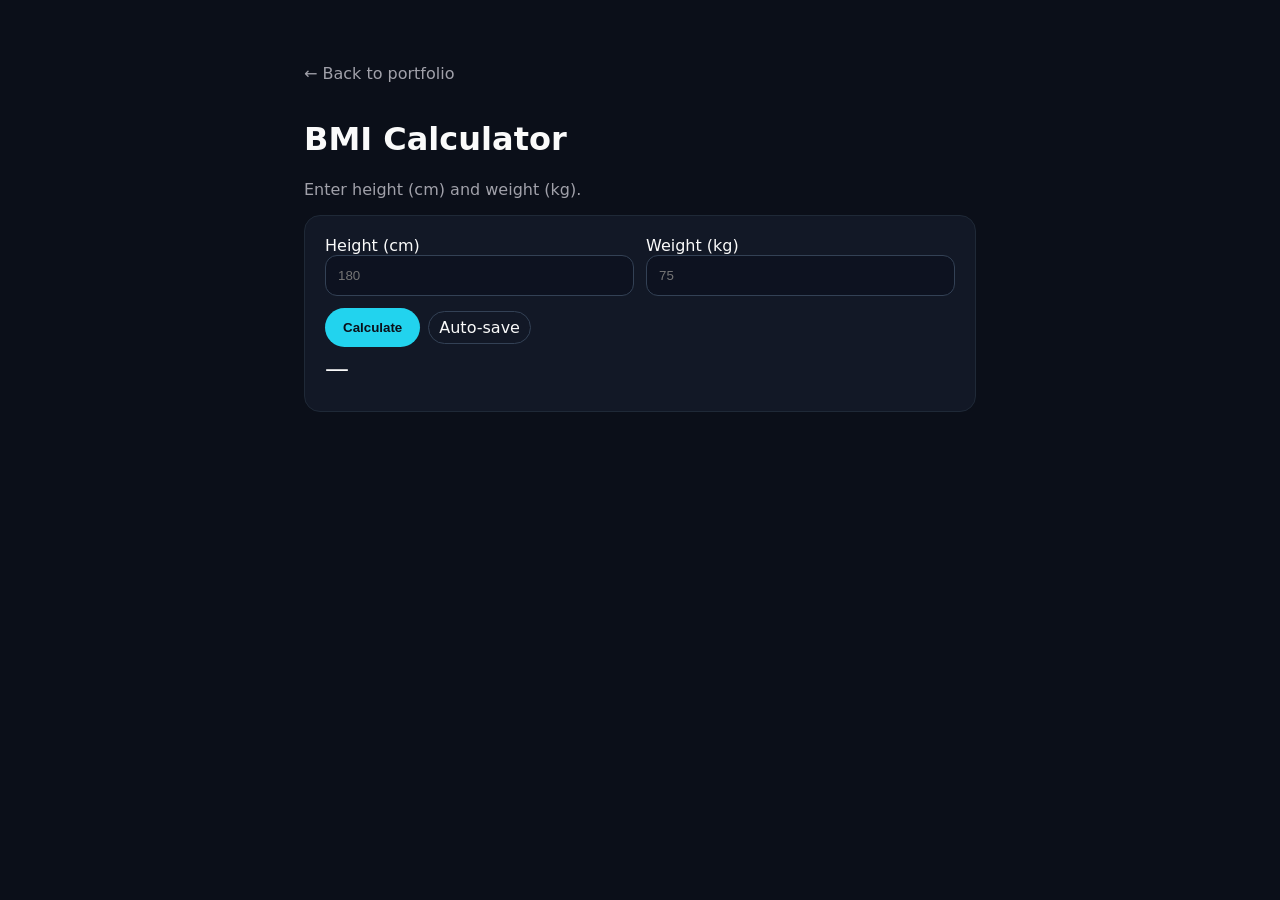
<file: projects/bmi/index.html>
<!doctype html>
<html lang="en">
<meta charset="utf-8" />
<meta name="viewport" content="width=device-width,initial-scale=1" />
<title>BMI Calculator</title>
<style>
  :root { --bg:#0b0f19; --card:#121826; --muted:#a1a1aa; --text:#fafafa; --accent:#22d3ee; }
  *{box-sizing:border-box} body{margin:0;font-family:system-ui,Segoe UI,Roboto,Arial;background:var(--bg);color:var(--text)}
  .wrap{max-width:720px;margin:40px auto;padding:24px}
  .card{background:var(--card);border:1px solid #1f2937;border-radius:16px;padding:20px}
  .row{display:grid;grid-template-columns:1fr 1fr;gap:12px}
  input{width:100%;border:1px solid #334155;background:#0d1220;color:var(--text);border-radius:12px;padding:12px}
  button{border:0;background:var(--accent);color:#0b0f19;font-weight:600;border-radius:999px;padding:12px 18px;cursor:pointer}
  .muted{color:var(--muted)}
  .back{display:inline-block;margin-bottom:16px;color:var(--muted);text-decoration:none}
  .result{font-size:24px;margin:8px 0}
  .pill{display:inline-block;border:1px solid #334155;padding:6px 10px;border-radius:999px;margin-right:6px}
</style>
<body>
  <div class="wrap">
    <a class="back" href="../../">← Back to portfolio</a>
    <h1>BMI Calculator</h1>
    <p class="muted">Enter height (cm) and weight (kg).</p>

    <div class="card">
      <div class="row">
        <div><label>Height (cm)<br><input id="h" type="number" min="80" max="250" placeholder="180"></label></div>
        <div><label>Weight (kg)<br><input id="w" type="number" min="20" max="250" placeholder="75"></label></div>
      </div>
      <div style="margin-top:12px;display:flex;gap:8px;align-items:center">
        <button id="calc">Calculate</button>
        <span id="save" class="pill" title="Last result will be saved">Auto-save</span>
      </div>
      <div class="result" id="res">—</div>
      <div class="muted" id="cat"></div>
    </div>
  </div>
<script>
const h=document.getElementById('h'), w=document.getElementById('w'), res=document.getElementById('res'), cat=document.getElementById('cat')
document.getElementById('calc').onclick=()=>{
  const H=parseFloat(h.value), W=parseFloat(w.value)
  if(!H||!W) return alert('Enter both height and weight')
  const bmi=+(W/((H/100)**2)).toFixed(1)
  res.textContent=`BMI: ${bmi}`
  let c='Normal'
  if(bmi<18.5) c='Underweight'
  else if(bmi<25) c='Normal'
  else if(bmi<30) c='Overweight'
  else c='Obese'
  cat.textContent=`Category: ${c}`
  localStorage.setItem('bmi-last', JSON.stringify({H,W,bmi,c,ts:Date.now()}))
}
const last=localStorage.getItem('bmi-last')
if(last){ try{ const o=JSON.parse(last); h.value=o.H; w.value=o.W; res.textContent=`BMI: ${o.bmi}`; cat.textContent=`Category: ${o.c}` }catch{} }
</script>
</body>
</html>
</file>
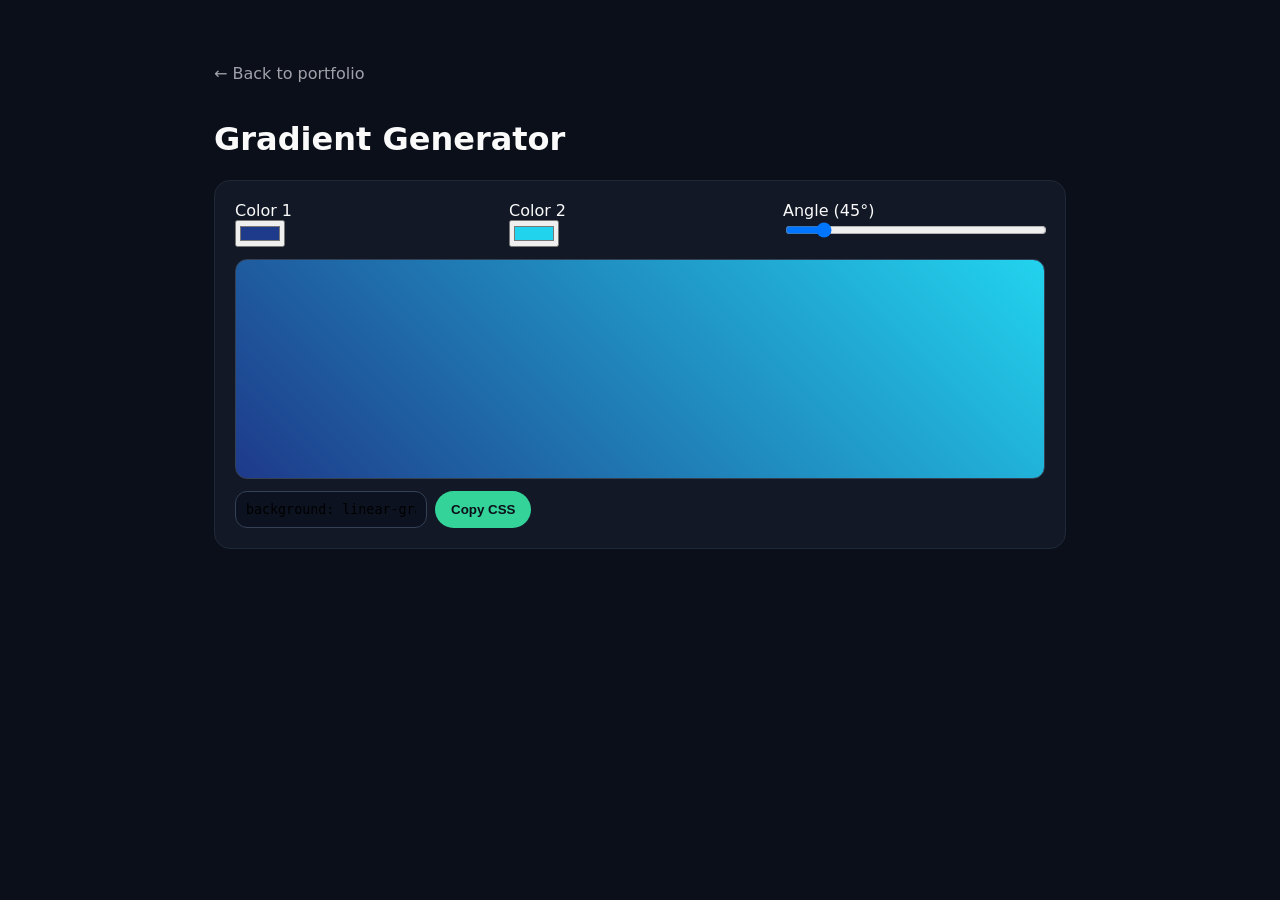
<file: projects/gradient/index.html>
<!doctype html>
<html lang="en">
<meta charset="utf-8" />
<meta name="viewport" content="width=device-width,initial-scale=1" />
<title>Gradient Generator</title>
<style>
  :root { --bg:#0b0f19; --card:#121826; --muted:#a1a1aa; --text:#fafafa; --accent:#34d399; }
  *{box-sizing:border-box} body{margin:0;font-family:system-ui,Segoe UI,Roboto,Arial;background:var(--bg);color:var(--text)}
  .wrap{max-width:900px;margin:40px auto;padding:24px}
  .card{background:var(--card);border:1px solid #1f2937;border-radius:16px;padding:20px}
  .row{display:grid;grid-template-columns:1fr 1fr 1fr;gap:12px}
  input[type="range"], input[type="text"]{width:100%}
  .box{height:220px;border-radius:12px;border:1px solid #334155;margin-top:12px}
  button{border:0;background:var(--accent);color:#0b0f19;font-weight:600;border-radius:999px;padding:10px 16px;cursor:pointer}
  .out{background:#0d1220;border:1px solid #334155;border-radius:12px;padding:10px;font-family:ui-monospace,Menlo,Consolas,monospace}
  .back{display:inline-block;margin-bottom:16px;color:var(--muted);text-decoration:none}
</style>
<body>
  <div class="wrap">
    <a class="back" href="../../">← Back to portfolio</a>
    <h1>Gradient Generator</h1>

    <div class="card">
      <div class="row">
        <label>Color 1<br><input id="c1" type="color" value="#1e3a8a"></label>
        <label>Color 2<br><input id="c2" type="color" value="#22d3ee"></label>
        <label>Angle (<span id="angV">45</span>°)<br><input id="ang" type="range" min="0" max="360" value="45"></label>
      </div>

      <div class="box" id="box"></div>

      <div style="display:flex;gap:8px;margin-top:12px">
        <input id="css" class="out" readonly>
        <button id="copy">Copy CSS</button>
      </div>
    </div>
  </div>
<script>
const c1=document.getElementById('c1'), c2=document.getElementById('c2'), ang=document.getElementById('ang'), angV=document.getElementById('angV')
const box=document.getElementById('box'), css=document.getElementById('css')
function render(){
  const g=`linear-gradient(${ang.value}deg, ${c1.value}, ${c2.value})`
  box.style.background=g; css.value=`background: ${g};`
  angV.textContent=ang.value
}
[c1,c2,ang].forEach(el=>el.oninput=render); render()
document.getElementById('copy').onclick=()=>{ navigator.clipboard.writeText(css.value); alert('Copied!') }
</script>
</body>
</html>
</file>
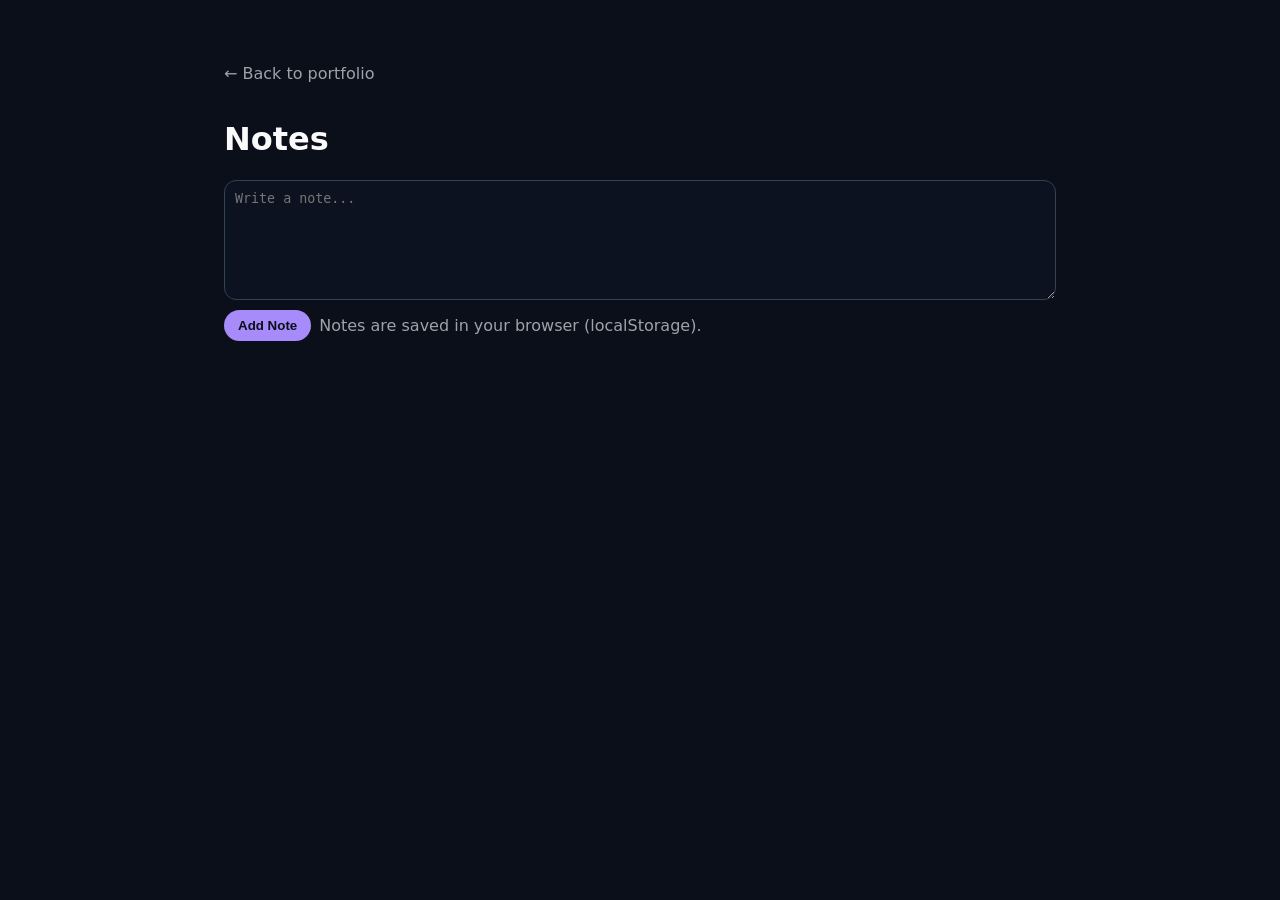
<file: projects/notes/index.html>
<!doctype html>
<html lang="en">
<meta charset="utf-8" />
<meta name="viewport" content="width=device-width,initial-scale=1" />
<title>Notes App</title>
<style>
  :root { --bg:#0b0f19; --card:#121826; --muted:#a1a1aa; --text:#fafafa; --accent:#a78bfa; }
  *{box-sizing:border-box} body{margin:0;font-family:system-ui,Segoe UI,Roboto,Arial;background:var(--bg);color:var(--text)}
  .wrap{max-width:880px;margin:40px auto;padding:24px}
  .grid{display:grid;grid-template-columns:repeat(auto-fill,minmax(240px,1fr));gap:12px}
  .card{background:var(--card);border:1px solid #1f2937;border-radius:16px;padding:12px;display:flex;flex-direction:column}
  textarea{resize:vertical;min-height:120px;width:100%;border:1px solid #334155;background:#0d1220;color:var(--text);border-radius:12px;padding:10px}
  button{border:0;background:var(--accent);color:#0b0f19;font-weight:600;border-radius:999px;padding:8px 14px;cursor:pointer}
  .row{display:flex;gap:8px;align-items:center}
  .muted{color:var(--muted)}
  .back{display:inline-block;margin-bottom:16px;color:var(--muted);text-decoration:none}
</style>
<body>
  <div class="wrap">
    <a class="back" href="../../">← Back to portfolio</a>
    <h1>Notes</h1>
    <div class="row" style="margin:10px 0">
      <textarea id="new" placeholder="Write a note..."></textarea>
    </div>
    <div class="row" style="margin-bottom:16px">
      <button id="add">Add Note</button>
      <span class="muted">Notes are saved in your browser (localStorage).</span>
    </div>
    <div id="list" class="grid"></div>
  </div>
<script>
const listEl=document.getElementById('list'), newEl=document.getElementById('new')
document.getElementById('add').onclick=()=>{ const t=newEl.value.trim(); if(!t) return; add({id:crypto.randomUUID(),text:t}); newEl.value=''; save() }
let notes=[]
function add(n){ notes.unshift(n); render() }
function del(id){ notes=notes.filter(n=>n.id!==id); render(); save() }
function edit(id){ const n=notes.find(n=>n.id===id); const t=prompt('Edit note:', n.text); if(t!=null){ n.text=t; render(); save() } }
function render(){
  listEl.innerHTML = notes.map(n=>`
    <div class="card">
      <div class="muted" style="font-size:12px">${new Date().toLocaleString()}</div>
      <div style="margin:8px 0; white-space:pre-wrap">${n.text.replace(/[<>&]/g, s=>({ '<':'&lt;','>':'&gt;','&':'&amp;' }[s]))}</div>
      <div class="row" style="margin-top:auto">
        <button onclick="edit('${n.id}')">Edit</button>
        <button onclick="del('${n.id}')" style="background:#ef4444;color:white">Delete</button>
      </div>
    </div>`).join('')
}
function save(){ localStorage.setItem('notes-app', JSON.stringify(notes)) }
try{ notes=JSON.parse(localStorage.getItem('notes-app'))||[] }catch{ notes=[] }
render()
</script>
</body>
</html>
</file>
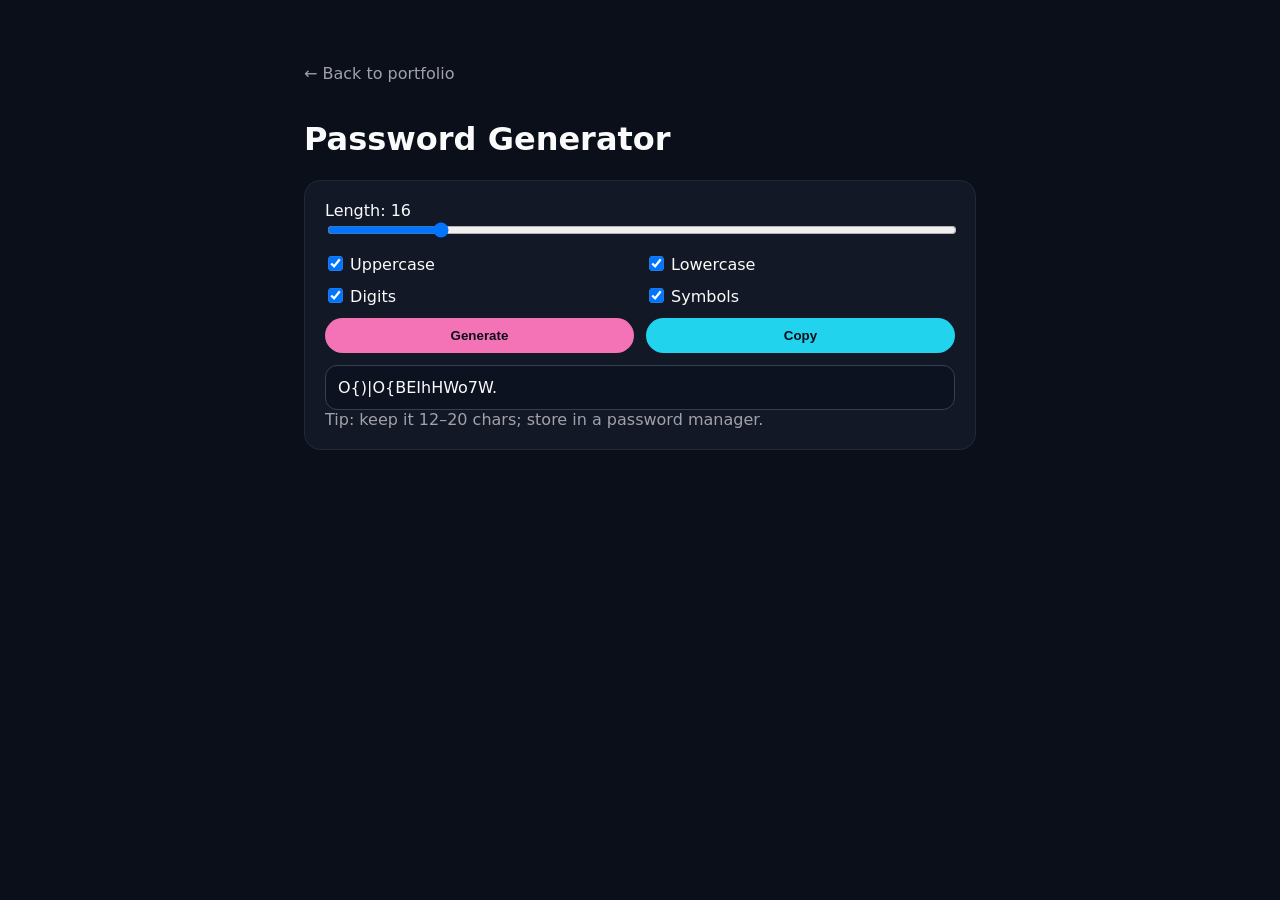
<file: projects/password/index.html>
<!doctype html>
<html lang="en">
<meta charset="utf-8" />
<meta name="viewport" content="width=device-width,initial-scale=1" />
<title>Password Generator</title>
<style>
  :root { --bg:#0b0f19; --card:#121826; --muted:#a1a1aa; --text:#fafafa; --accent:#f472b6; }
  *{box-sizing:border-box} body{margin:0;font-family:system-ui,Segoe UI,Roboto,Arial;background:var(--bg);color:var(--text)}
  .wrap{max-width:720px;margin:40px auto;padding:24px}
  .card{background:var(--card);border:1px solid #1f2937;border-radius:16px;padding:20px}
  input[type="range"]{width:100%}
  .row{display:grid;grid-template-columns:1fr 1fr;gap:12px}
  .muted{color:var(--muted)}
  .back{display:inline-block;margin-bottom:16px;color:var(--muted);text-decoration:none}
  button{border:0;background:var(--accent);color:#0b0f19;font-weight:600;border-radius:999px;padding:10px 16px;cursor:pointer}
  input[type="checkbox"]{transform:scale(1.1)}
  .out{word-break:break-all;background:#0d1220;border:1px solid #334155;border-radius:12px;padding:12px}
</style>
<body>
  <div class="wrap">
    <a class="back" href="../../">← Back to portfolio</a>
    <h1>Password Generator</h1>

    <div class="card">
      <label>Length: <span id="lenV">16</span></label>
      <input id="len" type="range" min="6" max="64" value="16" />

      <div class="row" style="margin:12px 0">
        <label><input id="u" type="checkbox" checked> Uppercase</label>
        <label><input id="l" type="checkbox" checked> Lowercase</label>
        <label><input id="d" type="checkbox" checked> Digits</label>
        <label><input id="s" type="checkbox" checked> Symbols</label>
      </div>

      <div class="row">
        <button id="gen">Generate</button>
        <button id="copy" style="background:#22d3ee">Copy</button>
      </div>

      <div class="out" id="out" style="margin-top:12px">—</div>
      <div class="muted">Tip: keep it 12–20 chars; store in a password manager.</div>
    </div>
  </div>
<script>
const len=document.getElementById('len'), lenV=document.getElementById('lenV')
const out=document.getElementById('out')
const sets={ u:'ABCDEFGHIJKLMNOPQRSTUVWXYZ', l:'abcdefghijklmnopqrstuvwxyz', d:'0123456789', s:'!@#$%^&*()-_=+[]{};:,.?/|' }
len.oninput=()=> lenV.textContent=len.value
function generate(){
  const active=['u','l','d','s'].filter(k=>document.getElementById(k).checked)
  if(active.length===0) { alert('Select at least one set'); return }
  const L=+len.value
  let pool='', pwd=[]
  active.forEach(k=>pool+=sets[k])
  // ensure one from each active set
  active.forEach(k=> pwd.push( sets[k][Math.floor(Math.random()*sets[k].length)] ))
  for(let i=pwd.length;i<L;i++) pwd.push( pool[Math.floor(Math.random()*pool.length)] )
  // shuffle
  for(let i=pwd.length-1;i>0;i--){ const j=Math.floor(Math.random()*(i+1)); [pwd[i],pwd[j]]=[pwd[j],pwd[i]] }
  out.textContent=pwd.join('')
}
document.getElementById('gen').onclick=generate
document.getElementById('copy').onclick=()=>{ navigator.clipboard.writeText(out.textContent); alert('Copied!') }
generate()
</script>
</body>
</html>
</file>
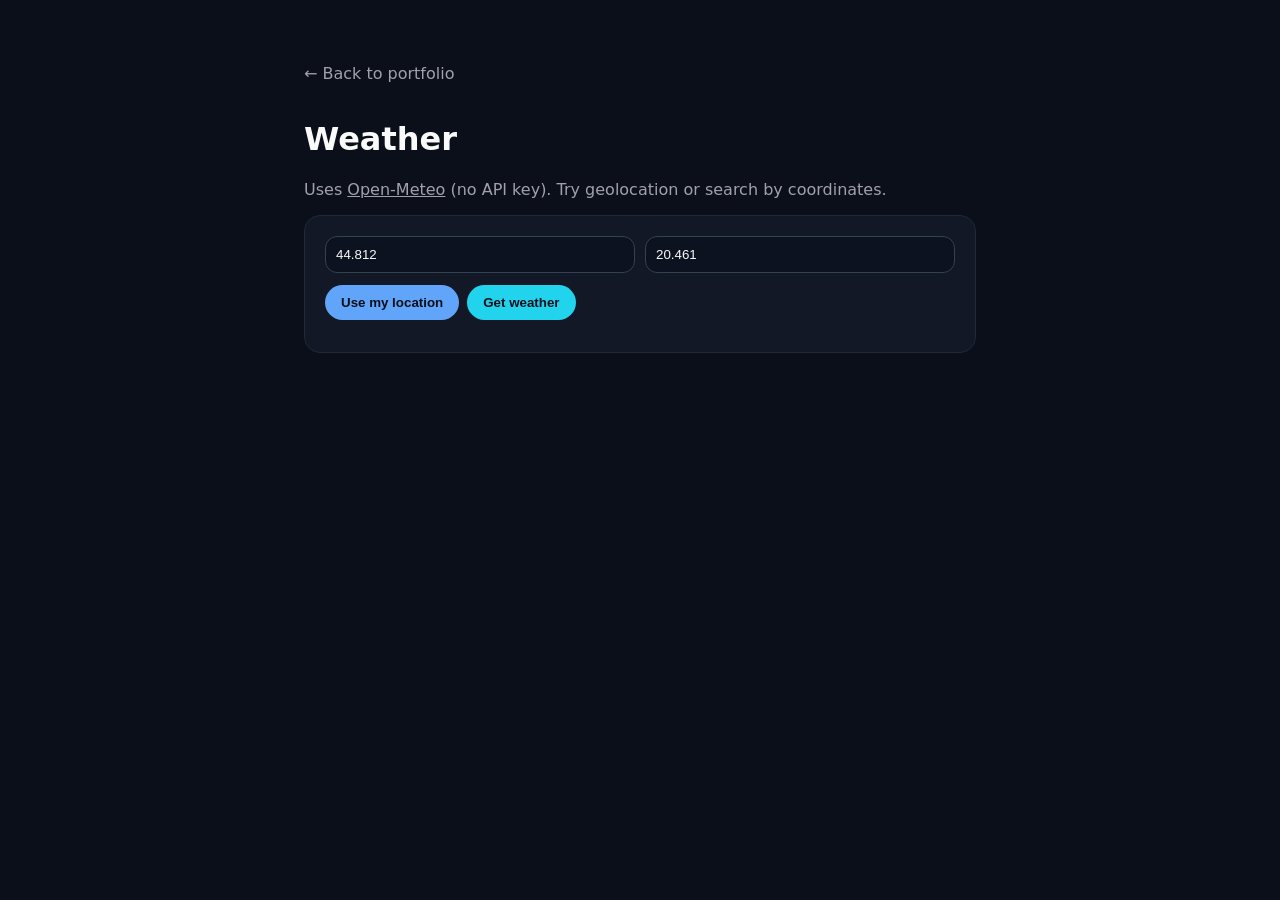
<file: projects/weather/index.html>
<!doctype html>
<html lang="en">
<meta charset="utf-8" />
<meta name="viewport" content="width=device-width,initial-scale=1" />
<title>Weather (Open-Meteo)</title>
<style>
  :root { --bg:#0b0f19; --card:#121826; --muted:#a1a1aa; --text:#fafafa; --accent:#60a5fa; }
  *{box-sizing:border-box} body{margin:0;font-family:system-ui,Segoe UI,Roboto,Arial;background:var(--bg);color:var(--text)}
  .wrap{max-width:720px;margin:40px auto;padding:24px}
  .card{background:var(--card);border:1px solid #1f2937;border-radius:16px;padding:20px}
  input{width:100%;border:1px solid #334155;background:#0d1220;color:var(--text);border-radius:12px;padding:10px}
  button{border:0;background:var(--accent);color:#0b0f19;font-weight:600;border-radius:999px;padding:10px 16px;cursor:pointer}
  .muted{color:var(--muted)}
  .back{display:inline-block;margin-bottom:16px;color:var(--muted);text-decoration:none}
</style>
<body>
  <div class="wrap">
    <a class="back" href="../../">← Back to portfolio</a>
    <h1>Weather</h1>
    <p class="muted">Uses <a href="https://open-meteo.com/" target="_blank" rel="noopener" class="muted">Open-Meteo</a> (no API key). Try geolocation or search by coordinates.</p>

    <div class="card">
      <div style="display:grid;grid-template-columns:1fr 1fr;gap:10px">
        <input id="lat" placeholder="Latitude e.g. 44.8" />
        <input id="lon" placeholder="Longitude e.g. 20.5" />
      </div>
      <div style="display:flex;gap:8px;margin-top:12px">
        <button id="geo">Use my location</button>
        <button id="go" style="background:#22d3ee">Get weather</button>
      </div>
      <div id="out" style="margin-top:12px"></div>
    </div>
  </div>
<script>
const out=document.getElementById('out'), lat=document.getElementById('lat'), lon=document.getElementById('lon')
async function fetchWx(LA,LO){
  out.textContent='Loading...'
  try{
    const url=`https://api.open-meteo.com/v1/forecast?latitude=${LA}&longitude=${LO}&current_weather=true`
    const r=await fetch(url); const j=await r.json()
    if(!j.current_weather) throw new Error('No data')
    const cw=j.current_weather
    out.innerHTML = `
      <div style="font-size:28px;margin-bottom:6px">${cw.temperature}°C</div>
      <div class="muted">Wind: ${cw.windspeed} km/h | Direction: ${cw.winddirection}°</div>
      <div class="muted">Coords: ${LA.toFixed(3)}, ${LO.toFixed(3)}</div>
    `
  }catch(e){ out.textContent='Failed to load weather.' }
}
document.getElementById('go').onclick=()=>{
  const LA=parseFloat(lat.value), LO=parseFloat(lon.value)
  if(!LA||!LO) return alert('Enter latitude and longitude')
  fetchWx(LA,LO)
}
document.getElementById('geo').onclick=()=>{
  if(!navigator.geolocation) return alert('Geolocation not supported')
  navigator.geolocation.getCurrentPosition(p=>{
    lat.value=p.coords.latitude.toFixed(4)
    lon.value=p.coords.longitude.toFixed(4)
    fetchWx(p.coords.latitude, p.coords.longitude)
  }, _=> alert('Could not get location'))
}
// default: Belgrade
lat.value='44.812'; lon.value='20.461'
</script>
</body>
</html>
</file>
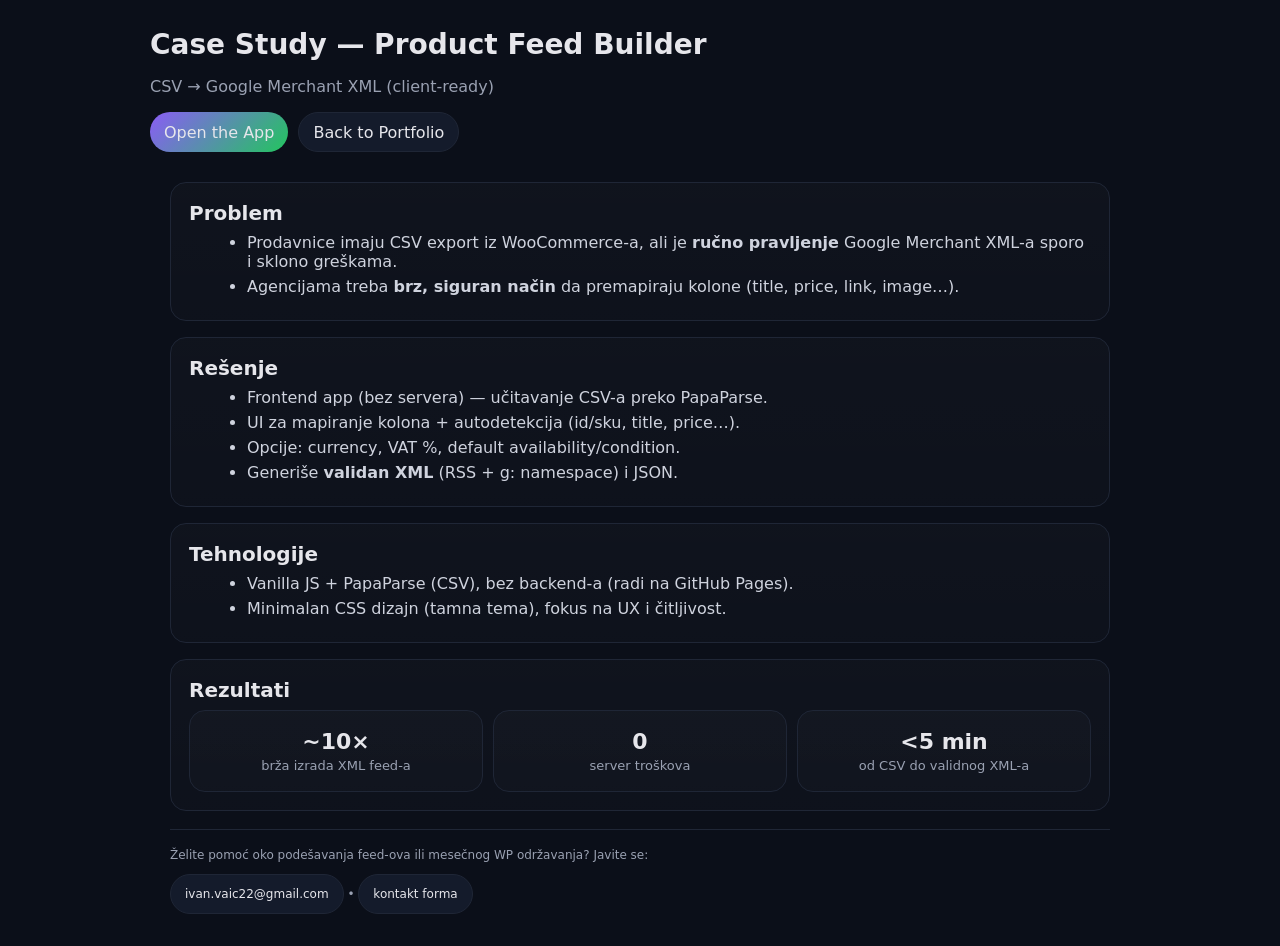
<file: projects/feed-builder/case-study.html>
<!doctype html>
<html lang="en">
<head>
  <meta charset="utf-8" />
  <meta name="viewport" content="width=device-width,initial-scale=1" />
  <title>Case Study — Product Feed Builder</title>
  <link rel="stylesheet" href="./styles.css" />
  <meta name="description" content="How the Product Feed Builder helps stores export CSV to Google Merchant XML quickly." />
  <style>
    .cs-container { max-width: 980px; margin: 0 auto; padding: 20px; }
    .cs-hero { padding: 28px 0 10px; }
    .cs-hero h1 { font-size: 28px; margin: 0 0 6px; }
    .cs-hero .muted { color: #9aa1b2; }
    .cs-grid { display:grid; gap:16px; grid-template-columns: 1fr; }
    .cs-card { background: linear-gradient(180deg, rgba(255,255,255,0.02), rgba(255,255,255,0.01));
               border:1px solid #1f2636; border-radius:16px; padding:18px; }
    .cs-h2 { font-size: 20px; margin: 0 0 8px; }
    .cs-ul { margin: 8px 0 0 18px; color:#cfd3de; }
    .cs-ul li { margin: 6px 0; }
    .cs-btns { display:flex; gap:10px; flex-wrap:wrap; margin-top: 14px; }
    .btn { height:40px; padding:0 14px; border-radius:999px; border:1px solid #1f2636; background:#141b2b; color:#e6e6eb; text-decoration:none; display:inline-flex; align-items:center; }
    .btn.primary { background: linear-gradient(135deg, #8b5cf6, #22c55e); border:none; }
    .muted { color:#9aa1b2; }
    .small { font-size: 12px; }
    .cs-hr { border:0; border-top:1px solid #1f2636; margin: 18px 0; }
    .cs-kpi { display:grid; grid-template-columns: repeat(3,1fr); gap:10px; }
    .cs-kpi .cs-card { text-align:center; }
    .cs-kpi h3 { margin:0; font-size:22px; }
    .cs-kpi p { margin:4px 0 0; color:#9aa1b2; font-size:13px; }
    @media (max-width: 720px) { .cs-kpi { grid-template-columns: 1fr; } }
  </style>
</head>
<body>
  <header class="cs-container cs-hero">
    <h1>Case Study — Product Feed Builder</h1>
    <p class="muted">CSV → Google Merchant XML (client-ready)</p>
    <div class="cs-btns">
      <a class="btn primary" href="./index.html">Open the App</a>
      <a class="btn" href="../../index.html">Back to Portfolio</a>
    </div>
  </header>

  <main class="cs-container">
    <section class="cs-grid">
      <div class="cs-card">
        <h2 class="cs-h2">Problem</h2>
        <ul class="cs-ul">
          <li>Prodavnice imaju CSV export iz WooCommerce-a, ali je <strong>ručno pravljenje</strong> Google Merchant XML-a sporo i sklono greškama.</li>
          <li>Agencijama treba <strong>brz, siguran način</strong> da premapiraju kolone (title, price, link, image…).</li>
        </ul>
      </div>

      <div class="cs-card">
        <h2 class="cs-h2">Rešenje</h2>
        <ul class="cs-ul">
          <li>Frontend app (bez servera) — učitavanje CSV-a preko PapaParse.</li>
          <li>UI za mapiranje kolona + autodetekcija (id/sku, title, price…).</li>
          <li>Opcije: currency, VAT %, default availability/condition.</li>
          <li>Generiše <strong>validan XML</strong> (RSS + g: namespace) i JSON.</li>
        </ul>
      </div>

      <div class="cs-card">
        <h2 class="cs-h2">Tehnologije</h2>
        <ul class="cs-ul">
          <li>Vanilla JS + PapaParse (CSV), bez backend-a (radi na GitHub Pages).</li>
          <li>Minimalan CSS dizajn (tamna tema), fokus na UX i čitljivost.</li>
        </ul>
      </div>

      <div class="cs-card">
        <h2 class="cs-h2">Rezultati</h2>
        <div class="cs-kpi">
          <div class="cs-card">
            <h3>~10×</h3>
            <p>brža izrada XML feed-a</p>
          </div>
          <div class="cs-card">
            <h3>0</h3>
            <p>server troškova</p>
          </div>
          <div class="cs-card">
            <h3>&lt;5 min</h3>
            <p>od CSV do validnog XML-a</p>
          </div>
        </div>
      </div>
    </section>

    <hr class="cs-hr" />

    <section class="small muted">
      <p>Želite pomoć oko podešavanja feed-ova ili mesečnog WP održavanja? Javite se:</p>
      <p><a class="btn" href="mailto:ivan.vaic22@gmail.com">ivan.vaic22@gmail.com</a> • <a class="btn" href="https://ivanvaic99.github.io/ivan-portfolio-pro/#contact">kontakt forma</a></p>
    </section>
  </main>
</body>
</html>
</file>
<file: projects/feed-builder/styles.css>
:root {
  --bg: #0b0f19;
  --card: #101522;
  --text: #e6e6eb;
  --muted: #9aa1b2;
  --border: #1f2636;
  --accent: #8b5cf6;
  --accent2: #22c55e;
}

* { box-sizing: border-box; }
html, body {
  margin: 0; padding: 0;
  background: var(--bg); color: var(--text);
  font-family: Inter, system-ui, -apple-system, Segoe UI, Roboto, Arial, sans-serif;
}

.container { max-width: 980px; margin: 0 auto; padding: 20px; }
.card {
  background: linear-gradient(180deg, rgba(255,255,255,0.02), rgba(255,255,255,0.01));
  border: 1px solid var(--border);
  border-radius: 16px; padding: 20px;
  box-shadow: 0 6px 24px rgba(0,0,0,0.25);
}
header.container { padding-top: 30px; }
h1 { font-size: 28px; margin: 0 0 6px; }
h2 { font-size: 20px; margin: 0 0 12px; }
.muted { color: var(--muted); }
.small { font-size: 12px; }
.section { margin-top: 20px; }
.label { display:block; margin-bottom:6px; font-weight:600; }
.hint { color: var(--muted); font-size: 12px; margin-top: 6px; }
.file-info { margin-top: 10px; color: var(--muted); font-size: 13px; }

.grid { display:grid; grid-template-columns: repeat(2, minmax(0, 1fr)); gap:12px; }
.mt { margin-top: 10px; }
.field select, .field input {
  width:100%; height:40px; border-radius:10px; border:1px solid var(--border);
  background:#0f1523; color:var(--text); padding:0 10px;
}
.field input[type="number"] { padding-right:0; }
.req { color:#f97316; }

.actions { margin-top: 16px; display:flex; gap:10px; flex-wrap:wrap; }
.btn {
  height:40px; padding:0 14px; border-radius:999px; border:1px solid var(--border);
  background:#141b2b; color:var(--text); cursor:pointer;
}
.btn.primary { background: linear-gradient(135deg, var(--accent), var(--accent2)); border:none; }
.btn.hidden { display:none; }
.hidden { display:none; }

.validation { margin-top: 12px; font-size: 13px; color:#fbbf24; }
a { color:#93c5fd; text-decoration:none; }
a:hover { text-decoration:underline; }

@media (max-width: 720px) { .grid { grid-template-columns: 1fr; } }
</file>
